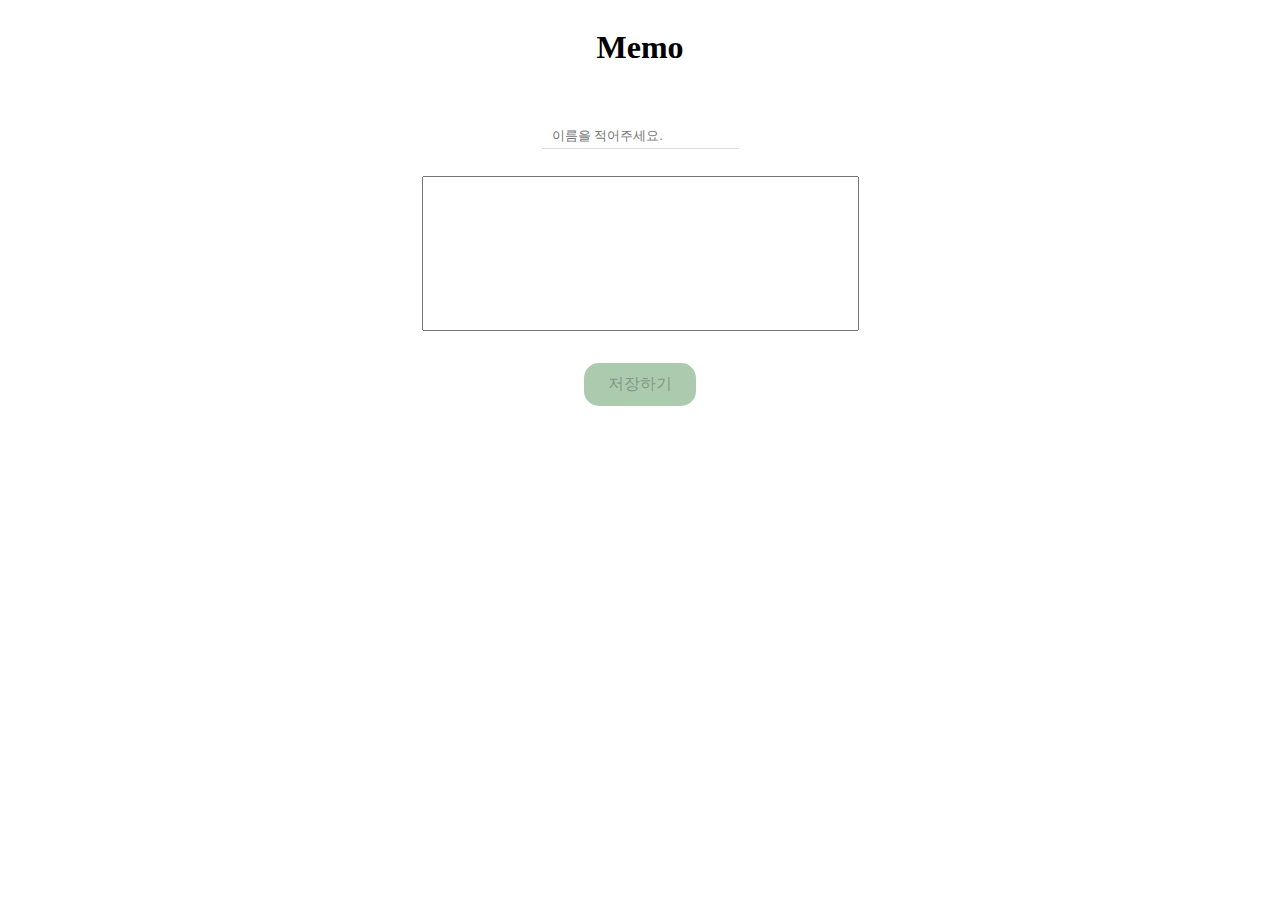
<file: 1st_memo/index.html>
<!DOCTYPE html>
<html lang="ko">
<head>
    <meta charset="UTF-8">
    <meta http-equiv="X-UA-Compatible" content="IE=edge">
    <meta name="viewport" content="width=device-width, initial-scale=1.0">
    <title>메모장</title>
    <link rel="stylesheet" href="style.css">
</head>
<body>
  <div class="wrapper">
    <h1>Memo</h1>
    <label for="user-name"></label>
    <input type="text" placeholder="이름을 적어주세요." id="user-name">
    <textarea name="memo" id="memo-txt" cols="40" rows="7"></textarea>
    <button type="button" class="submit-btn">저장하기</button>
    <ul class="edit-txt"></ul>
  </div>
  <script src="main.js"></script>
</body>
</html>
</file>
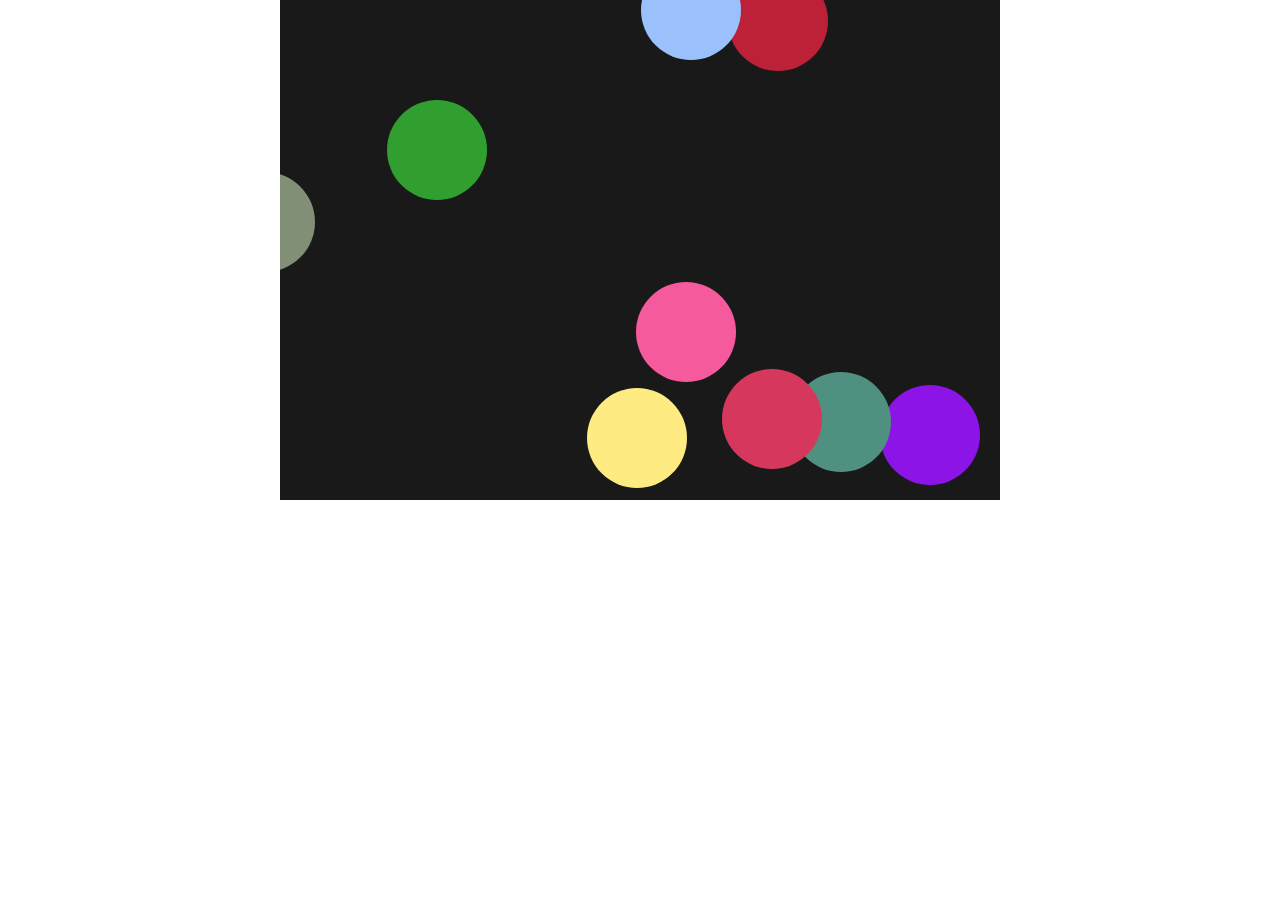
<file: 3st_bounceBallGame/index.html>
<!DOCTYPE html>
<html lang="en">
<head>
  <meta charset="UTF-8">
  <meta http-equiv="X-UA-Compatible" content="IE=edge">
  <meta name="viewport" content="width=device-width, initial-scale=1.0">
  <title>Document</title>
  <style>
    body {
      padding: 0;
      margin: 0;
    }

    canvas {
      display: block;
      margin: 0 auto; 
      background-color: rgba(0, 0, 0, 0.9);
    }

    .count-txt {
      position: absolute;
      display: block;
      top: 2em;
      left: 50%;
      transform: translateX(-50%);
      font-size: 4em;
      color: #fff;
    }
  </style>
</head>
<body>
  <canvas id="myCanvas" width="720" height="500"></canvas>
  <p class="count-txt"></p>
  <script>
    const canvas = document.getElementById('myCanvas');
    const ctx = canvas.getContext('2d');
    const width = canvas.width;
    const height = canvas.height;
    let count = 0;
    const start = new Date().getSeconds();

    function randomball(min, max) {
        return Math.floor(Math.random() * (max - min + 1)) + min;
      }

    function randomColor() {
      return `rgb(${randomball(0, 255)}, ${randomball(0, 255)}, ${randomball(0, 255)})`;
    }


    class Ball {
      constructor(x, y, velX, velY, color, size, num) {
        this.x = x;
        this.y = y;
        this.velX = velX;
        this.velY = velY;
        this.color = color;
        this.size = size;
        this.get = true;
        this.num = num;
      }

      draw() {
        ctx.beginPath();
        ctx.fillStyle = this.color;
        ctx.arc(this.x, this.y, this.size, 0, 2 * Math.PI);
        ctx.fill();
      }

      update() {
        if ((this.x + this.size) >= width || (this.x + this.size) <= 0 ) {
          this.velX = -(this.velX);
        }

        if ((this.y + this.size) >= height || (this.y + this.size) <= 0) {
          this.velY = -(this.velY);
        }

        this.x += this.velX;
        this.y += this.velY;
      }

      collisionDetect() {
        for (const ball of balls) {
          if (!(this === ball) && this.get) {
            const dx = this.x - ball.x;
            const dy = this.y - ball.y;
            const distance = Math.sqrt(dx * dx + dy * dy);
          } else if (!this.get) {
            num--;
            console.log(count);
          }

        }
      }
    }

    const balls = [];

      this.num = 10;
      while (count < num) {
        const size = 50;
        const ball = new Ball(
          randomball(0 + size, width - size),
          randomball(0 + size, height - size),
          randomball(-7, 7),
          randomball(-7, 7),
          randomColor(),
          size
        );
        count++;
        console.log(count)
        balls.push(ball);
      }
  
    function loop() {
      ctx.fillRect(0, 0, width, height);

      ctx.clearRect(0, 0, width, height);
      for (const ball of balls) {
        if (ball.get) {
          ball.draw();
          ball.update();
          ball.collisionDetect();
        } 
        window.addEventListener('click', e => {
          if (ball.x === e.clientX || ball.y === e.clientY) {
              ball.get = false;
              num--;
            }
          }
          )
      }
      (function () {
        let time = new Date().getSeconds();
        setTimeout(()=> {
          if (time < start) {
            document.querySelector('.count-txt').textContent = 'Time Over';
            console.log('end');
          } else {
            requestAnimationFrame(loop);
          }
        }, 15);
      })();
      
    }
    loop();

  </script>
</body>
</html>
</file>
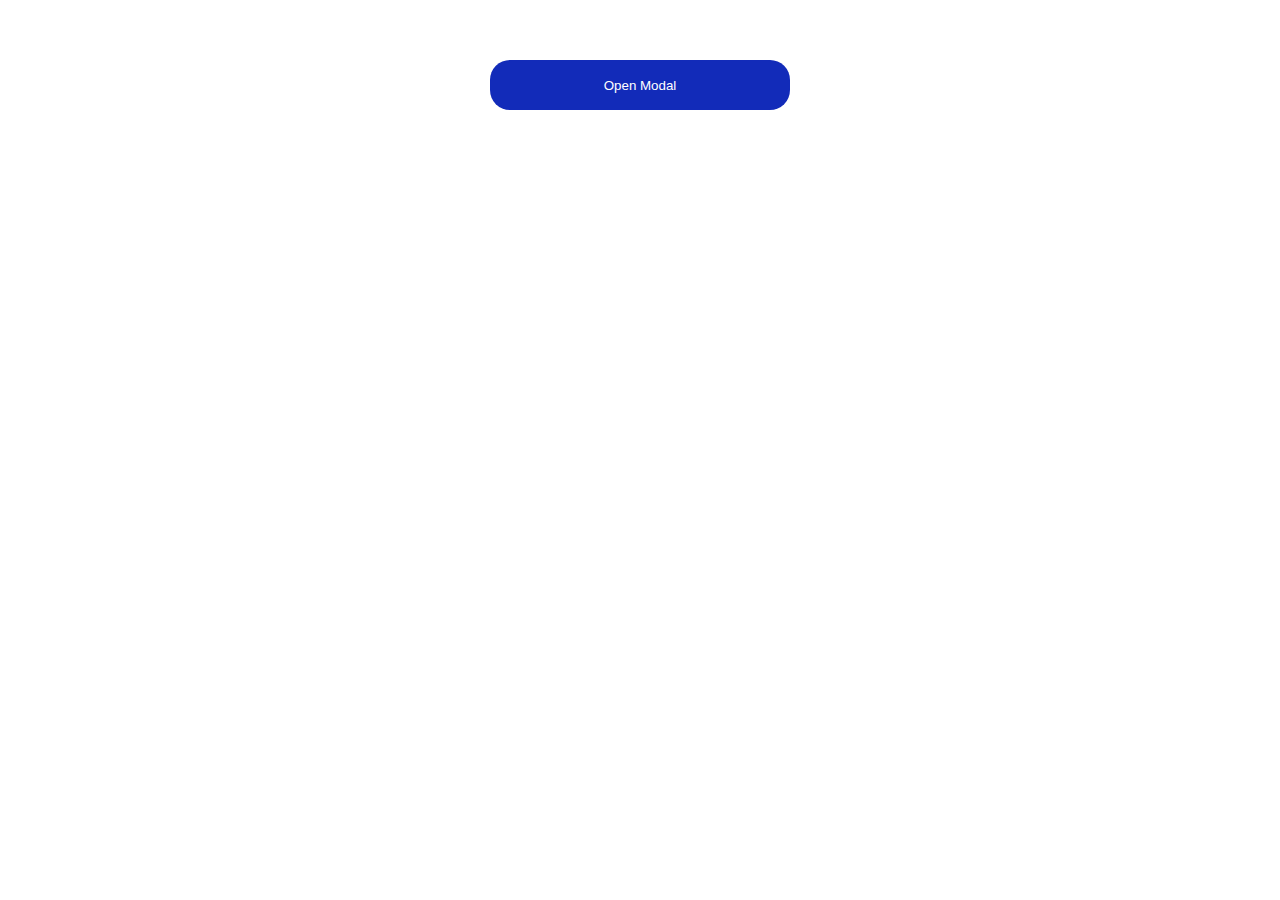
<file: 4st_modal/index.html>
<!DOCTYPE html>
<html lang="ko">
<head>
    <meta charset="UTF-8">
    <meta http-equiv="X-UA-Compatible" content="IE=edge">
    <meta name="viewport" content="width=device-width, initial-scale=1.0">
    <link rel="stylesheet" href="style.css">
    <title>모달 만들기</title>
</head>
<body>
  <button class="btn">Open Modal</button>
  <div class="modal hidden">
    <div class="modal-bg"><div>
    <div class="modal-content">
      <h1>Modal</h1>  
      <p>hello</p>
    <div>
  </div>

  <script>
    const openButton = document.querySelector(".btn");
    const modal = document.querySelector(".modal");
    const modalBackground = modal.querySelector(".modal-bg");

    function displayModal() {
      modal.classList.toggle("hidden");
    }

    openButton.addEventListener("click", displayModal);
    modalBackground.addEventListener("click", displayModal);
  </script>
</body>
</html>
</file>
<file: 1st_memo/style.css>
.wrapper {
  display: flex;
  flex-direction: column;
  justify-content: center;
  align-items: center;
}

#user-name {
  border: none;
  border-bottom: 1px solid #dedede;
  margin: 2em 0;
  padding: 1em 10px 5px 10px;
}

#memo-txt {
  resize: none;
  padding: 10px;
  font-size: 16px;
}

.wrapper .submit-btn {
  margin: 2em 0;
  border: none;
  border-radius: 15px;
  padding: .7em 1.5em;
  font-size: 16px;
  background-color:rgba(121, 170, 125, 0.623);
  cursor: pointer;
}

.wrapper .delete-btn {
  padding: .5em 1em;
  margin-left: 10px;
  border: none;
  border-radius: 15px;
  font-size: 13px;
  background-color:rgba(255, 85, 85, 0.623);
  cursor: pointer;
}
</file>
<file: 4st_modal/style.css>
button {
  display: block;
  width: 300px;
  height: 50px;
  margin: 0 auto;
  background-color: rgb(18, 43, 185);
  color: white;
  padding: 5px 25px;
  border-radius: 20px;
  border: none;
  cursor: pointer;
  margin-top: 60px;
  box-sizing: border-box;
}

.modal {
  display: flex;
  justify-content: center;
  align-items: center;
  position: fixed;
  top: 0;
  left: 0;
  width: 100%;
  height: 100%;
}

.modal-bg {
  background-color: rgba(0, 0, 0, 0.6);
  width: 100%;
  height: 100%;
  position: absolute;
}

.modal-content {
  width: 80%;
  height: 300px;
  margin: 7em auto;
  text-align: center;
  position: relative;
  background-color: white;
  border-radius: 10px;
  top: 0;
  padding: 10px 25px;
}

h1 {
  margin: 0;
  margin-bottom: 13px;
}

.hidden {
  display: none;
}
</file>
